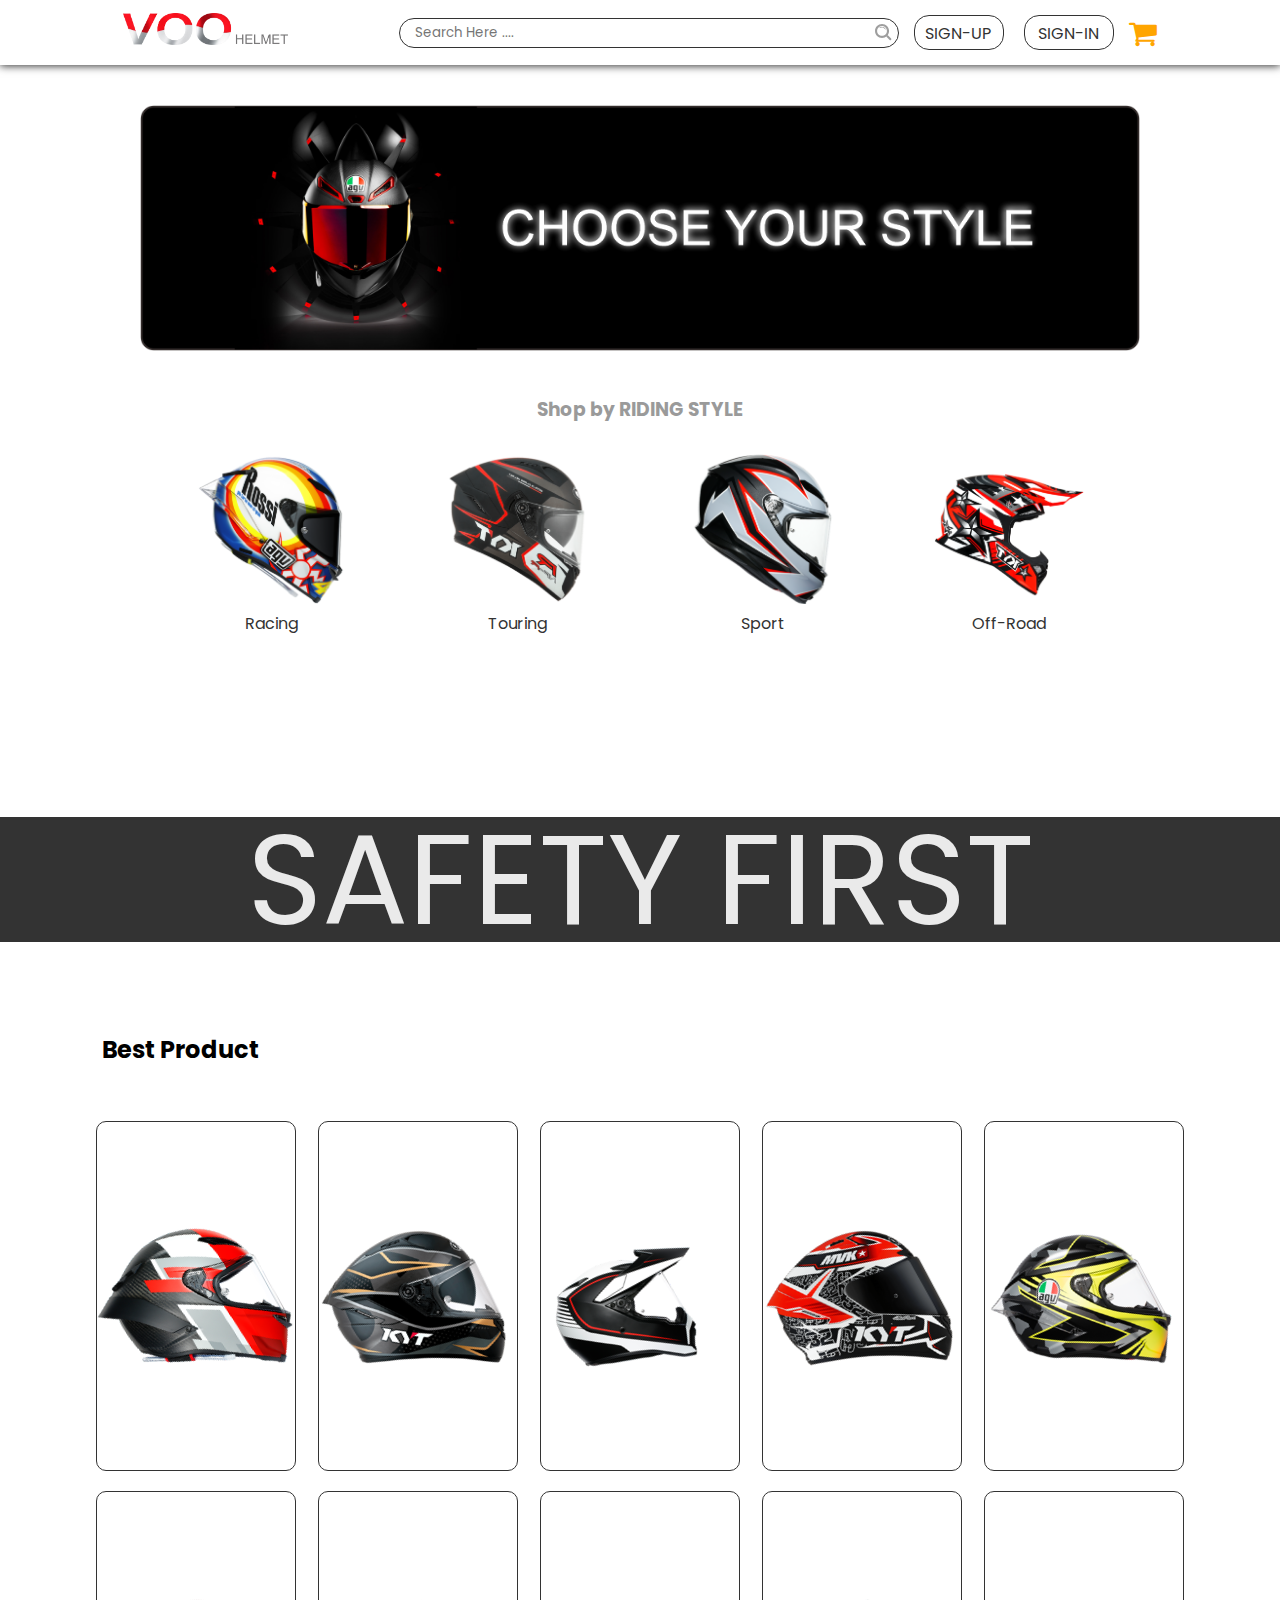
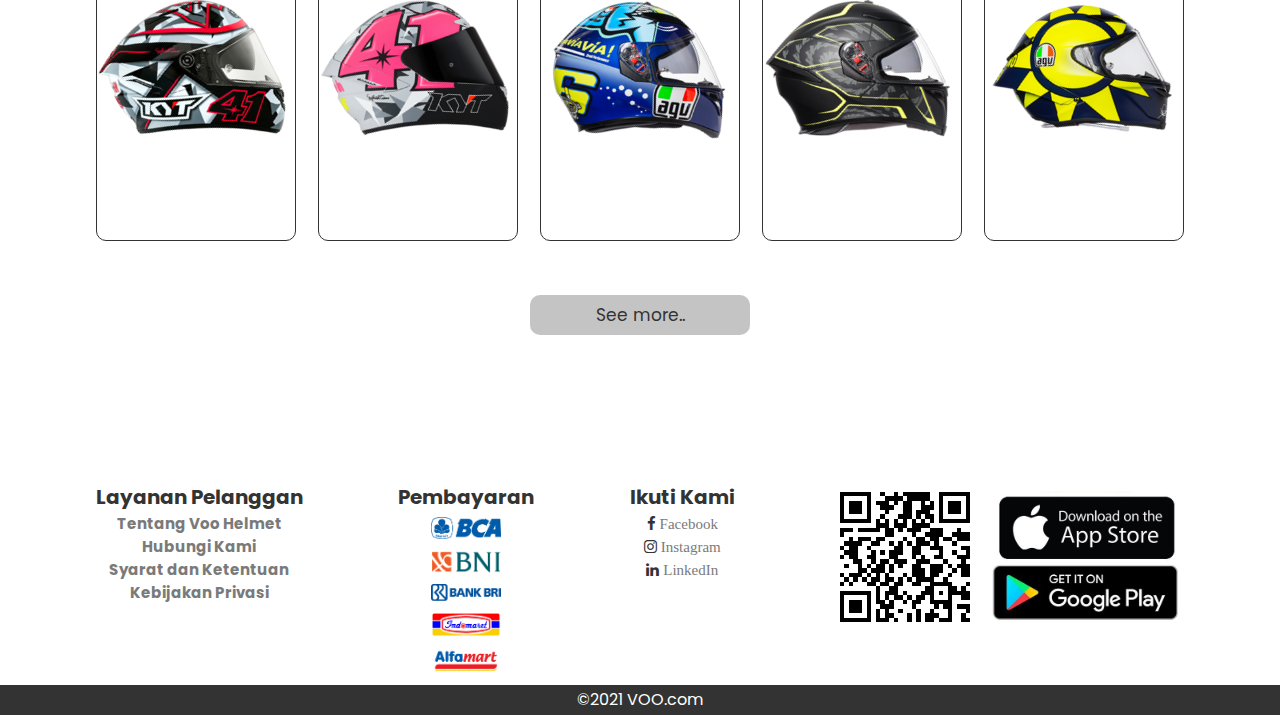
<file: index.html>
<!DOCTYPE html>
<html lang="en">
<head>
    <meta charset="UTF-8">
    <meta http-equiv="X-UA-Compatible" content="IE=edge">
    <meta name="viewport" content="width=device-width, initial-scale=1.0">
    <title>VOO | Original Helmet</title>
    <link rel="stylesheet" href="css/style.css">
    <link rel="stylesheet" href="https://cdnjs.cloudflare.com/ajax/libs/font-awesome/4.7.0/css/font-awesome.min.css">

</head>
<body>

    <!-- Navigasi -->
    <nav id="navbar">
        <div class="logo usr-select">
            <a href="/"><img src="img/logo/LOGO-voo.png" alt="Voo.com" class="logo"></a>
        </div>
        <ul class="flx">
            <li>
                <input type="text" placeholder="Search Here ...." class="font-fam">
            </li>
            
            <li>
                <div class="log flx">
                    <a class="sign up font-fam" href="register/">
                        SIGN-UP
                    </a>
                    <a class="sign in font-fam" href="login/">
                        SIGN-IN
                    </a>
                </div>
            </li>
            <li>
                <div class="user">
                    <a href="login/">
                        <i class="fa fa-user"></i>
                    </a>    
                </div>
            </li>
            <li>
                <div class="cart">
                    <a href="#"><i class="fa fa-shopping-cart" aria-hidden="true"></i></a>
                </div>
            </li>
        </ul>
    </nav>
    
    <!-- Banner -->
    <main class="container-banner slideshow-container">
        <div class="banner mySlides fade">
            <img src="img/banner/Banner1.png" alt="banner-agv">
        </div>
        <div class="banner mySlides fade">
            <img src="img/banner/Banner2.jpg" alt="banner-agv">
        </div>
        <div class="banner mySlides fade">
            <img src="img/banner/Banner3.jpg" alt="banner-agv">
        </div>
        <div class="banner mySlides fade">
            <img src="img/banner/Banner4.png" alt="banner-agv">
        </div>
        <div class="banner mySlides fade">
            <img src="img/banner/Banner5.jpg" alt="banner-agv">
        </div>
        <div class="banner mySlides fade">
            <img src="img/banner/Banner6.png" alt="banner-agv">
        </div>
        
    </main>

    <!-- Kategori -->
    <div class="category-helm">
        <h3 class="font-fam">Shop by <span>RIDING STYLE</span></h3>
        <div class="card-helm font-fam usr-select">
            <ul>
                <li>
                    <a href="#">
                        <div class="card">
                            <img src="img/helmet/pista-gp-rr-agv.png" alt="">
                            <p>Racing</p>
                        </div>
                    </a>
                </li>
                <li>
                    <a href="#">
                        <div class="card">
                            <img src="img/helmet/kyt-produk-part1_0144__DVD37741.png" alt="">
                            <p>Touring</p>
                        </div>
                    </a>
                </li>
                <li>
                    <a href="#">
                        <div class="card">
                            <img src="img/helmet/k6-ece-dot-multi.png" alt="">
                            <p>Sport</p>
                        </div>
                    </a>
                </li>
                <li>
                    <a href="#">
                        <div class="card">
                            <img src="img/helmet/DSC03696.png" alt="">
                            <p>Off-Road</p>
                        </div>
                    </a>
                </li>
            </ul>
        </div>
    </div>

    <!-- Slogan -->
    <div class="slogan font-fam usr-select">
        <p>SAFETY FIRST</p>
    </div>

    <!-- Best Product -->
    <div class="container-best-product">
        <div class="tittle font-fam usr-select">
            <h2>Best Product</h2>
        </div>
        <div class="container-card">
            <ul>
                <li>
                    <a href="#">
                        <div class="card">
                            <div class="logoagv">
                                <img src="img/logo/AGV-logoNEW.svg" alt="">
                            </div>
                            <div class="helm">
                                <img src="img/helmet/best product/pista-gp-rr-ece-dot-multi-COMPETIZIONE CARBON-WHITE-RED.png" alt="">
                            </div>
                            <div class="info">
                               <ul>
                                   <li>JUDUL</li>
                                   <li>Price</li>
                                   <li>Ratting</li>
                               </ul>
                            </div>
                        </div>
                    </a>
                </li>
                <li>
                    <a href="#">
                        <div class="card">
                            <div class="logokyt">
                                <img src="img/logo/Logo KYT.svg" alt="">
                            </div>
                            <div class="helm">
                                <img src="img/helmet/best product/Davo Replica Gold.png" alt="">
                            </div>
                            <div class="info">
                               <ul>
                                   <li>JUDUL</li>
                                   <li>Price</li>
                                   <li>Ratting</li>
                               </ul>
                            </div>
                        </div>
                    </a>
                </li>
                <li>
                    <a href="#">
                        <div class="card">
                            <div class="logoagv">
                                <img src="img/logo/AGV-logoNEW.svg" alt="">
                            </div>
                            <div class="helm">
                                <img src="img/helmet/best product/ax9-multi-ece-dot-pacific-road-matt-black-white-red.png" alt="">
                            </div>
                            <div class="info">
                               <ul>
                                   <li>JUDUL</li>
                                   <li>Price</li>
                                   <li>Ratting</li>
                               </ul>
                            </div>
                        </div>
                    </a>
                </li>
                <li>
                    <a href="#">
                        <div class="card">
                            <div class="logokyt">
                                <img src="img/logo/Logo KYT.svg" alt="">
                            </div>
                            <div class="helm">
                                <img src="img/helmet/best product/Balance Red Gun Metal.png" alt="">
                            </div>
                            <div class="info">
                               <ul>
                                   <li>JUDUL</li>
                                   <li>Price</li>
                                   <li>Ratting</li>
                               </ul>
                            </div>
                        </div>
                    </a>
                </li>
                <li>
                    <a href="#">
                        <div class="card">
                            <div class="logoagv">
                                <img src="img/logo/AGV-logoNEW.svg" alt="">
                            </div>
                            <div class="helm">
                                <img src="img/helmet/best product/corsa-r-replica-ece-dot-mir-winter-test-2018.png" alt="">
                            </div>
                            <div class="info">
                               <ul>
                                   <li>JUDUL</li>
                                   <li>Price</li>
                                   <li>Ratting</li>
                               </ul>
                            </div>
                        </div>
                    </a>
                </li>
                <li>
                    <a href="#">
                        <div class="card">
                            <div class="logokyt">
                                <img src="img/logo/Logo KYT.svg" alt="">
                            </div>
                            <div class="helm">
                                <img src="img/helmet/best product/Espargaro 2018 Fuxia.png" alt="">
                            </div>
                            <div class="info">
                               <ul>
                                   <li>JUDUL</li>
                                   <li>Price</li>
                                   <li>Ratting</li>
                               </ul>
                            </div>
                        </div>
                    </a>
                </li>
                <li>
                    <a href="#">
                        <div class="card">
                            <div class="logokyt">
                                <img src="img/logo/Logo KYT.svg" alt="">
                            </div>
                            <div class="helm">
                                <img src="img/helmet/best product/Espargaro Replica 2019 Matt Grey.png" alt="">
                            </div>
                            <div class="info">
                               <ul>
                                   <li>JUDUL</li>
                                   <li>Price</li>
                                   <li>Ratting</li>
                               </ul>
                            </div>
                        </div>
                    </a>
                </li>
                <li>
                    <a href="#">
                        <div class="card">
                            <div class="logoagv">
                                <img src="img/logo/AGV-logoNEW.svg" alt="">
                            </div>
                            <div class="helm">
                                <img src="img/helmet/best product/k3-sv-top-ece-dot-rossi-misano-2015.png" alt="">
                            </div>
                            <div class="info">
                               <ul>
                                   <li>JUDUL</li>
                                   <li>Price</li>
                                   <li>Ratting</li>
                               </ul>
                            </div>
                        </div>
                    </a>
                </li>
                <li>
                    <a href="#">
                        <div class="card">
                            <div class="logoagv">
                                <img src="img/logo/AGV-logoNEW.svg" alt="">
                            </div>
                            <div class="helm">
                                <img src="img/helmet/best product/k5-s-multi-ece-dot-tornado-matt-black-yellow-fluo.png" alt="">
                            </div>
                            <div class="info">
                               <ul>
                                   <li>JUDUL</li>
                                   <li>Price</li>
                                   <li>Ratting</li>
                               </ul>
                            </div>
                        </div>
                    </a>
                </li>
                <li>
                    <a href="#">
                        <div class="card">
                            <div class="logoagv">
                                <img src="img/logo/AGV-logoNEW.svg" alt="">
                            </div>
                            <div class="helm">
                                <img src="img/helmet/best product/pista-gp-rr-ece-dot-top-soleluna-2019.png" alt="">
                            </div>
                            <div class="info">
                               <ul>
                                   <li>JUDUL</li>
                                   <li>Price</li>
                                   <li>Ratting</li>
                               </ul>
                            </div>
                        </div>
                    </a>
                </li>
            </ul>

            <a class="link-see-more" href="#">
                <div class="see-more font-fam">
                    <p class="usr-select">See more..</p>
                </div>
            </a>
        </div>  
    </div>

    <div class="footer">
        <ul class="li font-fam">
            <li class="li-tittle flx1">Layanan Pelanggan
                <ul>
                    <li>
                        <a href="#">Tentang Voo Helmet</a>
                    </li>
                    <li>
                        <a href="#">Hubungi Kami</a>
                    </li>
                    <li>
                        <a href="#">Syarat dan Ketentuan</a>
                    </li>
                    <li>
                        <a href="#">Kebijakan Privasi</a>
                    </li>
                </ul>
            </li>
            <li class="li-tittle flx2">Pembayaran
                <ul>
                    <li><img src="img/payment/bca.png" alt=""></li>
                    <li><img src="img/payment/bni.png" alt=""></li>
                    <li><img src="img/payment/bri.png" alt=""></li>
                    <li><img src="img/payment/indomaret.png" alt=""></li>
                    <li><img src="img/payment/alfamart.png" alt=""></li>
                </ul>
            </li>
            <li class="li-tittle flx3">Ikuti Kami
                <ul class="">
                    <li>
                        <i class="fa fa-facebook">
                            <a href="#">Facebook</a>
                        </i>
                    </li>
                    <li>
                        <i class="fa fa-instagram">
                            <a href="#">Instagram</a>
                        </i>
                    </li>
                    <li>
                        <i class="fa fa-linkedin">
                            <a href="#">LinkedIn</a>
                        </i>
                    </li>
                </ul>
            </li>
            <li class="li-tittle flx4">
                <img src="img/qr code/qr code.svg" alt="" style="width: 150px;">
                <img src="img/qr code/store.jpeg" alt="" style="width: 200px;">
            </li>
        </ul>
    </div>
    <footer class="font-fam usr-select">
        <p>&copy;2021 VOO.com</p>
    </footer>

    <script>
       var slideIndex = 0;
        showSlides();
        function showSlides() {
        var i;
        var slides = document.getElementsByClassName("mySlides");
        for(i = 0; i < slides.length; i++) {
          slides[i].style.display = "none";
        }
        slideIndex++;
        if(slideIndex > slides.length) {
          slideIndex = 1
        }
        slides[slideIndex - 1].style.display = "block";
        setTimeout(showSlides, 3000);
      }

      window.onscroll = function() {myFunction()};

    var header = document.getElementById("navbar");
    var sticky = header.offsetTop;

    function myFunction() {
     if (window.pageYOffset > sticky) {
       header.classList.add("sticky");
     } else {
       header.classList.remove("sticky");
     }
}
    </script>
</body>
</html>
</file>
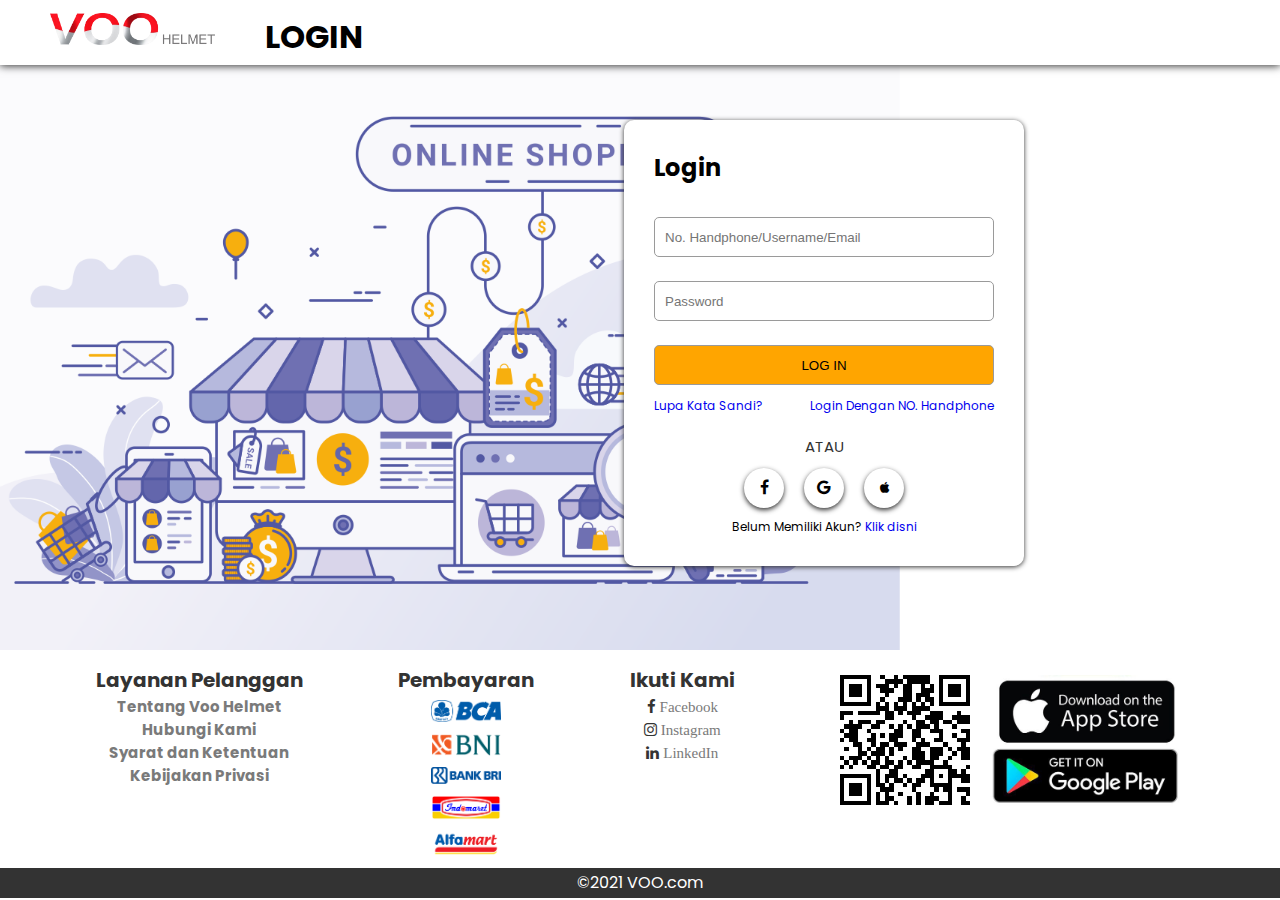
<file: login/index.html>
<!DOCTYPE html>
<html lang="en">
<head>
    <meta charset="UTF-8">
    <meta http-equiv="X-UA-Compatible" content="IE=edge">
    <meta name="viewport" content="width=device-width, initial-scale=1.0">
    <title>Login | VOO</title>
    <link rel="stylesheet" href="../css/style.css">
    <link rel="stylesheet" href="../css/responsive.css">
    <link rel="stylesheet" href="https://cdnjs.cloudflare.com/ajax/libs/font-awesome/4.7.0/css/font-awesome.min.css">



</head>
<body class="full-height">
    <!-- NAvbar -->
    <nav class="nav-login">
        <div class="logo usr-select">
            <a href="../"><img src="../img/logo/LOGO-voo.png" alt="Voo.com" class="logo"></a>
        </div>
        <h1 class="font-fam">LOGIN</h1>
    </nav>

    <main>
        <div class="full-scrn">
            <div class="form-signin font-fam">
                <ul>
                    <li>
                        <h2>Login</h2>
                    </li>
                    <form action="#" method="post">
                        <li>
                            <input type="username" name="username" id="username" placeholder="No. Handphone/Username/Email">
                        </li>
                        <li>
                            <input type="Password" name="Password" id="Password" placeholder="Password" autocomplete="">
                        </li>
                        <li>
                            <input type="button" value="LOG IN">
                        </li>
                    </form>
                        <ul class="txt">
                            <li>
                                <a href="#">
                                    Lupa Kata Sandi?
                                </a>
                            </li>
                            <li>
                                <a href="#">
                                    Login Dengan NO. Handphone
                                </a>
                            </li>
                        </ul>
                    <li class="txt-ta">
                        <p>ATAU</p>
                    </li>
                    <div class="container-log-with">
                        <li class="log-witha">
                            <div class="log-with facebook">
                                <p class="fa fa-facebook"></p>
                            </div>
                        </li>
                        <li>
                            <div class="log-with google">
                                <p class="fa fa-google"></p>
                            </div>
                        </li>
                        <li>
                            <div class="log-with apple">
                                <p class="fa fa-apple"></p>
                            </div>
                        </li>
                    </div>
                    <li>
                        Belum Memiliki Akun? <a href="../register/" style="text-decoration: none;">Klik disni</a> 
                    </li>
                </ul>
            </div>
        </div>
    </main>
    <div class="footer">
        <ul class="li font-fam">
            <li class="li-tittle flx1">Layanan Pelanggan
                <ul>
                    <li>
                        <a href="#">Tentang Voo Helmet</a>
                    </li>
                    <li>
                        <a href="#">Hubungi Kami</a>
                    </li>
                    <li>
                        <a href="#">Syarat dan Ketentuan</a>
                    </li>
                    <li>
                        <a href="#">Kebijakan Privasi</a>
                    </li>
                </ul>
            </li>
            <li class="li-tittle flx2">Pembayaran
                <ul>
                    <li><img src="../img/payment/bca.png" alt=""></li>
                    <li><img src="../img/payment/bni.png" alt=""></li>
                    <li><img src="../img/payment/bri.png" alt=""></li>
                    <li><img src="../img/payment/indomaret.png" alt=""></li>
                    <li><img src="../img/payment/alfamart.png" alt=""></li>
                </ul>
            </li>
            <li class="li-tittle flx3">Ikuti Kami
                <ul class="">
                    <li>
                        <i class="fa fa-facebook">
                            <a href="#">Facebook</a>
                        </i>
                    </li>
                    <li>
                        <i class="fa fa-instagram">
                            <a href="#">Instagram</a>
                        </i>
                    </li>
                    <li>
                        <i class="fa fa-linkedin">
                            <a href="#">LinkedIn</a>
                        </i>
                    </li>
                </ul>
            </li>
            <li class="li-tittle flx4">
                <img src="../img/qr code/qr code.svg" alt="" style="width: 150px;">
                <img src="../img/qr code/store.jpeg" alt="" style="width: 200px;">
            </li>
        </ul>
    </div>
    <footer class="font-fam usr-select">
        <p>&copy;2021 VOO.com</p>
    </footer>
</body>
</html>
</file>
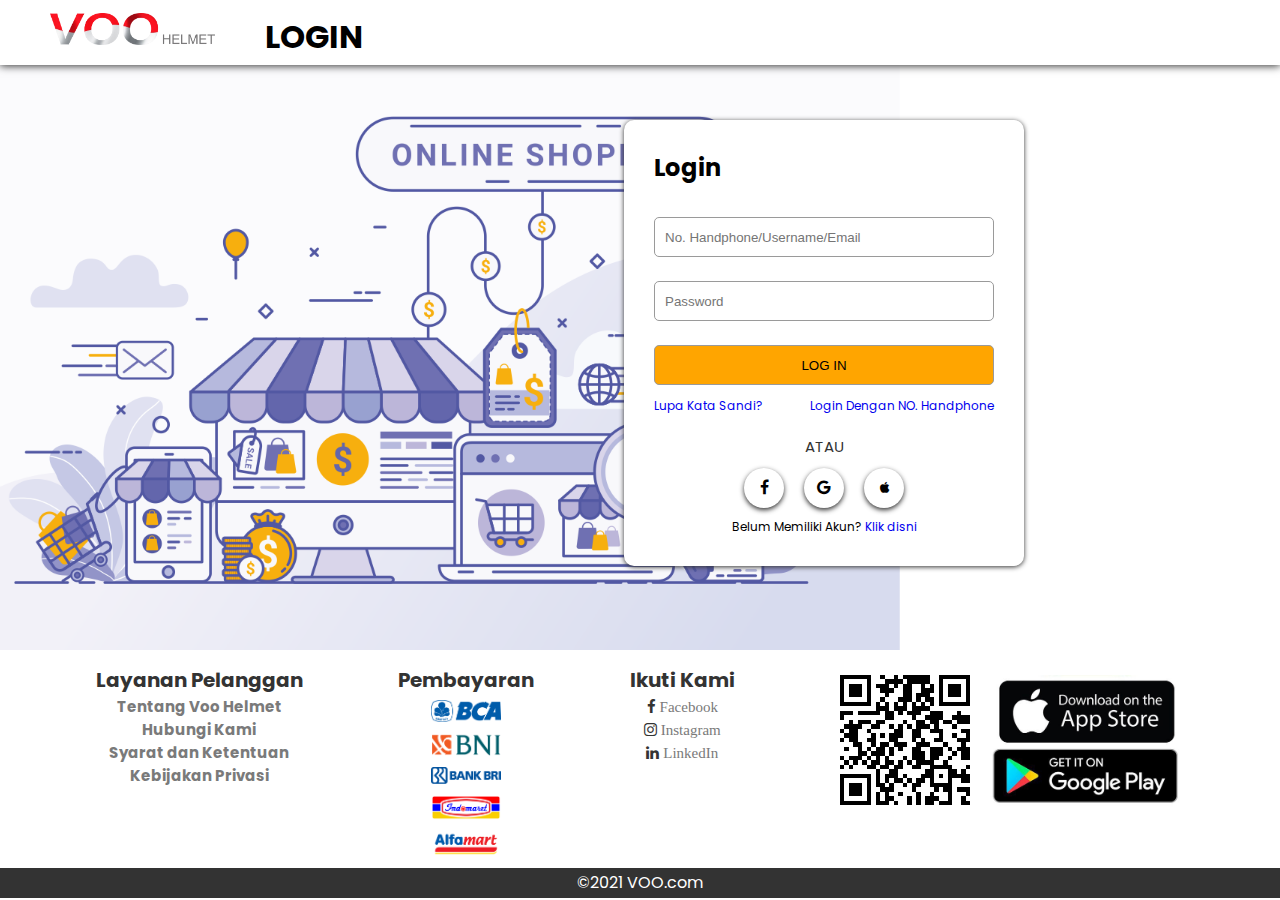
<file: signin/index.html>
<!DOCTYPE html>
<html lang="en">
<head>
    <meta charset="UTF-8">
    <meta http-equiv="X-UA-Compatible" content="IE=edge">
    <meta name="viewport" content="width=device-width, initial-scale=1.0">
    <title>Login | VOO</title>
    <link rel="stylesheet" href="../css/style.css">
    <link rel="stylesheet" href="https://cdnjs.cloudflare.com/ajax/libs/font-awesome/4.7.0/css/font-awesome.min.css">


</head>
<body class="full-height">
    <!-- NAvbar -->
    <nav class="nav-login">
        <div class="logo usr-select">
            <a href="../"><img src="../img/logo/LOGO-voo.png" alt="Voo.com" class="logo"></a>
        </div>
        <h1 class="font-fam">LOGIN</h1>
    </nav>

    <main>
        <div class="full-scrn">
            <div class="form-signin font-fam">
                <ul>
                    <li>
                        <h2>Login</h2>
                    </li>
                    <form action="#" method="post">
                        <li>
                            <input type="username" name="username" id="username" placeholder="No. Handphone/Username/Email">
                        </li>
                        <li>
                            <input type="Password" name="Password" id="Password" placeholder="Password" autocomplete="">
                        </li>
                        <li>
                            <input type="button" value="LOG IN">
                        </li>
                    </form>
                        <ul class="txt">
                            <li>
                                <a href="#">
                                    Lupa Kata Sandi?
                                </a>
                            </li>
                            <li>
                                <a href="#">
                                    Login Dengan NO. Handphone
                                </a>
                            </li>
                        </ul>
                    <li class="txt-ta">
                        <p>ATAU</p>
                    </li>
                    <div class="container-log-with">
                        <li class="log-witha">
                            <div class="log-with facebook">
                                <p class="fa fa-facebook"></p>
                            </div>
                        </li>
                        <li>
                            <div class="log-with google">
                                <p class="fa fa-google"></p>
                            </div>
                        </li>
                        <li>
                            <div class="log-with apple">
                                <p class="fa fa-apple"></p>
                            </div>
                        </li>
                    </div>
                    <li>
                        Belum Memiliki Akun? <a href="../signup/" style="text-decoration: none;">Klik disni</a> 
                    </li>
                </ul>
            </div>
        </div>
    </main>
    <div class="footer">
        <ul class="li font-fam">
            <li class="li-tittle flx1">Layanan Pelanggan
                <ul>
                    <li>
                        <a href="#">Tentang Voo Helmet</a>
                    </li>
                    <li>
                        <a href="#">Hubungi Kami</a>
                    </li>
                    <li>
                        <a href="#">Syarat dan Ketentuan</a>
                    </li>
                    <li>
                        <a href="#">Kebijakan Privasi</a>
                    </li>
                </ul>
            </li>
            <li class="li-tittle flx2">Pembayaran
                <ul>
                    <li><img src="../img/payment/bca.png" alt=""></li>
                    <li><img src="../img/payment/bni.png" alt=""></li>
                    <li><img src="../img/payment/bri.png" alt=""></li>
                    <li><img src="../img/payment/indomaret.png" alt=""></li>
                    <li><img src="../img/payment/alfamart.png" alt=""></li>
                </ul>
            </li>
            <li class="li-tittle flx3">Ikuti Kami
                <ul class="">
                    <li>
                        <i class="fa fa-facebook">
                            <a href="#">Facebook</a>
                        </i>
                    </li>
                    <li>
                        <i class="fa fa-instagram">
                            <a href="#">Instagram</a>
                        </i>
                    </li>
                    <li>
                        <i class="fa fa-linkedin">
                            <a href="#">LinkedIn</a>
                        </i>
                    </li>
                </ul>
            </li>
            <li class="li-tittle flx4">
                <img src="../img/qr code/qr code.svg" alt="" style="width: 150px;">
                <img src="../img/qr code/store.jpeg" alt="" style="width: 200px;">
            </li>
        </ul>
    </div>
    <footer class="font-fam usr-select">
        <p>&copy;2021 VOO.com</p>
    </footer>
</body>
</html>
</file>
<file: css/style.css>
@import url('https://fonts.googleapis.com/css2?family=Poppins:wght@300&display=swap');

* {
    margin: 0;
    padding: 0;
    box-sizing: border-box;
}

.font-fam {
    font-family: 'Poppins', sans-serif;
}

.flx {
    display: flex;
}

.usr-select {
    -webkit-touch-callout: none;
    -webkit-user-select: none;
    -khtml-user-select: none;
    -moz-user-select: none;
    -ms-user-select: none;
    user-select: none;
}
.sticky {
    width: 100%;
    height: 65px;
    top: 0;
    background-color: rgba(255, 255, 255, 0.5);
    box-shadow: 0 1px 8px #333;
    display: flex;
    justify-content: space-evenly;
    padding: 13px;
    position: fixed;
    backdrop-filter: blur(2px);
    z-index: 1;
}

/* NAVIGASI BAR START HERE */
nav {
    width: 100%;
    height: 65px;
    background-color: #fff;
    box-shadow: 0 1px 8px #333;
    display: flex;
    justify-content: space-evenly;
    padding: 13px;
    transition: 1s;
}

nav ul {
    display: flex;
    list-style: none;
}

nav ul li {
    margin: 10px auto;
}

nav .logo {
    width: 165px;
}

nav ul input[type=text] {
    background-image: url("../img/icon/search.svg");
    background-repeat: no-repeat;
    background-position-x: right;
    align-items: center;
    padding-left: 15px;
    padding-right: 30px;
    border: 1px solid #333;
    border-radius: 15px;
    width: 500px;
    height: 30px;
    margin-top: -5px;
}


.log {
    padding: 5px;
}

.sign:hover:first-child {
    background-color: orange;
}

.sign:hover:last-child {
    background-color: orange;
}

.sign {
    width: 90px;
    height: 35px;
    border: 1px solid #333;
    text-align: center;
    line-height: 35px;
    margin: -13px 10px;
    border-radius: 15px;
    cursor: pointer;
}

.log a {
    text-decoration: none;
    color: #333;
    user-select:none;
    -moz-user-select:none;
    -ms-user-select:none;
    -khtml-user-select:none;
    -webkit-user-select:none
}

nav .user a {
    color: orange;
    text-decoration: none;
}

nav .user {
    display: none;
    margin-top: -4px;
    font-size: 30px;
}

nav .cart a {
    color: orange;
    text-decoration: none;
}

nav .cart {
    margin-top: -6px;
    font-size: 30px;
}
/* NAVIGASI BAR END HERE */


/* BANNER START HERE */
/* Slide SHOW */
.mySlides {
  display: none
}

.slideshow-container {
  max-width: 1000px;
  position: relative;
  margin: auto;
}

.fade {
  -webkit-animation-name: fade;
  -webkit-animation-duration: 1.5s;
  animation-name: fade;
  animation-duration: 1.5s;
}
@-webkit-keyframes fade {
  from {
    opacity: .4
  }
  to {
    opacity: 1
  }
}
@keyframes fade {
  from {
    opacity: .4
  }
  to {
    opacity: 1
  }
}
.container-banner {
    width: 90%;
    margin: 20px auto;
}

main .banner img {
    margin: 20px auto;
    width: 100%;
}
/* BANNER END HERE */


/* CATEGORY STRART HERE */
.category-helm {
    width: 80%;
    margin: 20px auto;
    text-align: center;
    color: #9A9A9A;
}

.category-helm span {
    font-weight: bold;
}

.card-helm {
    height: 200px;
    color: #333;
}

.card-helm ul {
    margin: 20px;
    display: flex;
    flex-wrap: wrap;
    justify-content: space-around;
    list-style: none;
    
}

.card-helm ul li {
    width: 150px;
    height: 200px;
}

.card-helm a {
    text-decoration: none;
    color: #333;
}

.card-helm .card {
    padding: 10px 0;
    height: 100%;
}

.card-helm ul li img {
    width: 100%;
}
/* CATEGORY END HERE */


/* SLOGAN START HERE */
.slogan {
    width: 100%;
    background-color: #333;
    margin-top: 173px;
    text-align: center;
    align-items: center;
    line-height: 125px;
}

.slogan p {
    font-size: 10vw;
    color: #eaeaea;
}
/* SLOGAN END IN HERE */


/* Best Product */
.container-best-product {
    width: 90%;
    height: 1000px;
    margin: 70px auto;
    padding: 20px;
}

.container-best-product .container-card ul {
    width: 100%;
    margin-top: 44px ;
    display: flex;
    justify-content: space-evenly;
    flex-wrap: wrap;
    list-style: none;
}

.container-best-product .tittle {
    margin-left: 18px;
}

.container-card ul .card {
    width: 200px;
    height: 350px;
    margin: 10px 10px;
    padding: 10px;
    background-color: #Fff;
    transition: 0.8s;
    border-radius: 10px;
    border: 1px solid #333;
    overflow: hidden;
}

.container-card .card:hover {
    box-shadow: 1px 1px 20px #333;
}


/* Logo AGV */
.container-card .logoagv {
    height: 10px;
    text-align: center;
}

.container-card .logoagv img {
    height: 100%;
    transform: scale(20) translateY(6px);
    transition: 1s;
    opacity: 0;
}

.container-card .card:hover .logoagv img {
    transform: scale(7) translateY(5px);
    opacity: 100%;
}

/* Logo KYT */

.container-card .logokyt {
    height: 10px;
    text-align: center;
}

.container-card .logokyt img {
    height: 100%;
    opacity: 0%;
    transform: scale(25) translateY(6px) rotate(90deg);
    transition: 1s;
}

.container-card .card:hover .logokyt img {
    transform: scale(7) translateY(5px);
    opacity: 100%;
}

.container-card .helm {
    transform: scale(0.9) rotate(-28deg) translateY(70px) translateX(-50px);
    transform-origin: initial;
    transition: 1s;
}

.container-card .helm:nth-child(3) img {
    transform: scale(0.9) rotate(-100deg) translateY(70px) translateX(-50px);
    transform-origin: initial;
    transition: 1s;
}

.container-card .card:hover .helm {
    transform: scale(0.9) rotate( 0deg) translateY(60px) translateX(-12px)
}

.container-card .info {
    width: 100%;
    height: 100px;
    background-color: rgba(64, 64, 64, 0.4);
    border-bottom-left-radius: 10px;
    border-bottom-right-radius: 10px;
    transform:scale(1.11) translateY(20px);
    align-items: center;
    padding: 0 10px;
    box-sizing: border-box;
    opacity: 0;
    transition: 0.8s;
}

.container-card .card:hover .info {
    opacity: 1;
}

.container-card .info ul {
    display: inline-block;
    padding-bottom: 10px;
}

.container-card .info ul li {
    transform: translateY(-15px);
}

/* See More */
.container-card .link-see-more {
    text-decoration: none;
    color: #333;
}

.see-more {
    font-size: 17px;
    margin: 44px auto;
    text-align: center;
    line-height: 40px;
    width: 220px;
    height: 40px;
    background-color: #C4C4C4;
    border-radius: 10px;
}

.see-more:hover {
    background-color: #333;
    color: #eaeaea;
}

/* Footer */
.footer {
    width: 100%;
    text-align: center;
}
.footer .li{
    display: flex;
    flex-wrap: wrap;
    justify-content: space-evenly;
}

.footer .li-tittle {
    font-weight: bold;
}

.li-tittle {
    font-size: 20px;
    color: #333;
}

.li-tittle ul li {
    font-size: 15px;
}

.li-tittle ul li a{
    text-decoration: none;
    color: rgb(122, 122, 122);
}

.li-tittle ul li a:hover {
    color: #333;
}

.footer ul li {
    list-style: none;
}


/* Payment */
.flx2 ul li {
    margin: 5px;
}

.footer .flx2 img {
    width: 70px;
}

.footer .flx4 img:nth-child(2) {
    cursor: pointer;
}

/* Footer Copyright */
footer {
    text-align: center;
    background-color: #333;
    width: 100%;
    height: 30px;
    line-height: 30px;
    color: #fff;
}

/* BUG */
@media screen and (max-width: 1265px) {
    .footer {
        margin-top: 400px;
    }
}

@media screen and (max-width: 1022px) {
    .footer {
        margin-top: 800px;
    }
}
@media screen and (max-width: 777px) {
    .footer {
        margin-top: 1200px;
    }
}


/* Tablet */
@media screen and (max-width: 992px) {
    nav ul input[type=text] {
        width: 100%;
    }

    .slogan {
        margin-top: 200px;
    }

    .container-card .card .helm {
        transform: scale(0.9) rotate( 0deg) translateY(60px) translateX(-12px)
    }

    .container-card .logokyt img {
        transform: scale(7) translateY(5px);
        opacity: 100%;
    }

    .container-card .logoagv img {
        transform: scale(7) translateY(5px);
        opacity: 100%;
    }
    .container-card .card .info {
        opacity: 1;
    }
}

/* Phone */

@media screen and (max-width:600px) {
    nav ul input[type=text] {
        display: none;
    }

    .sign {
        display: none;
    }

    nav {
        justify-content: space-between;
        padding-left: 50px;
        padding-right: 50px;
    }

    nav .user {
        display: inline-flex;
        margin: -4px 20px;
    }
    .container-best-product {
        margin: 20px auto;
        padding: 0px;
    }
    .container-card ul .card {
        margin: 10px 0px;
    }

    .footer li {
        display: block;
    }
}

@media screen and (max-width:500px) {
    nav {
        padding-left: 10px;
        padding-right: 10px;
    }
    .card-helm ul li {
        width: 120px;
    }
    .container-card ul .card {
        width: 150px;
        height: 300px;
    }
    .container-card .card .helm {
        transform: scale(0.7) rotate( 0deg) translateY(40px) translateX(-35px);
    }
    .container-card .card:hover .helm {
        transform: scale(0.7) rotate( 0deg) translateY(40px) translateX(-35px)
    }

    .container-card .logokyt img {
        transform: scale(6) translateY(5px);
        opacity: 100%;
    }

    .container-card .logoagv img {
        transform: scale(6) translateY(5px);
        opacity: 100%;
    }
    .container-card .info {
        transform: scale(1.2) translateY(-30px);
    }
    .footer {
        margin-top: 900px;
    }
}




/* Login */
.full-height {
    background-image: url(../login/bg.png);
    background-repeat: no-repeat;
    background-size: 1000px;
    background-position-x: -100px;
    background-position-y: 50px;    
}
.nav-login {
    justify-content: flex-start;
    padding-left: 50px;
    padding-right: 500px;
}

.nav-login h1 {
    margin-left: 50px;
}

/* MAin */
.full-scrn {
    height: 600px;
}

.form-signin{
    width: 400px;
    box-shadow: 0 1px 5px #333;
    padding: 30px;
    background-color: #fff;
    align-items: center;
    text-align: center;
    position: absolute;
    right: 20%;
    top: 120px;
    border-radius: 10px;
}
.form-signin li:nth-child(1) {
    text-align: left;
}
.form-signin ul {
    list-style: none;
}

.form-signin form {
    margin-top: 20px;
}

.form-signin ul li input {
    margin: 12px auto;
    height: 40px;
    width: 100%;
    border: 1px solid #9A9A9A;
    border-radius: 5px;
    padding-left: 10px;
    padding-right: 10px;
}

.form-signin ul li input:focus-within {
    box-shadow: 0px 1px 5px rgb(177, 177, 177);
    border: 1px solid #eaeaea;
}

.form-signin input[type=button] {
    background-color: orange;
    cursor: pointer;
}

.form-signin input[type=button]:hover {
    background-color: rgb(201, 138, 22);
}

.form-signin .txt {
    display: flex;
    justify-content: space-between;
    font-size: 12px;
}

.form-signin .txt a {
    text-decoration: none;
}

.form-signin .txt-ta {
    color: #333;
    margin-top: 20px;
    font-size: 15px;
}

.container-log-with {
    display: flex;
    justify-content: center;
}

.container-log-with .log-with {
    width: 40px;
    height: 40px;
    border-radius: 20px;
    background-color: #fff;
    margin: 10px;
    text-align: center;
    line-height: 40px;
    box-shadow: 0px 2px 5px #333;
    cursor: pointer;
}

.container-log-with .log-with:hover {
    background-color: #c9c9c9;
}

.form-signin ul li:last-child {
    font-size: 12px;
}

.abslut {
    position: absolute;
    bottom: 0;
}

/* SIGNUP */
.form-signup{
    width: 400px;
    box-shadow: 0 1px 5px #333;
    padding: 30px;
    background-color: #fff;
    align-items: center;
    text-align: center;
    position: absolute;
    right: 180px;
    top: 120px;
    border-radius: 10px;
}
.form-signup li:nth-child(1) {
    text-align: left;
}
.form-signup ul {
    list-style: none;
}

.form-signup form {
    margin-top: 20px;
}

.form-signup ul li input {
    margin: 12px auto;
    height: 40px;
    width: 100%;
    border: 1px solid #9A9A9A;
    border-radius: 5px;
    padding-left: 10px;
    padding-right: 10px;
}

.form-signup ul li input:focus-within {
    box-shadow: 0px 1px 5px rgb(177, 177, 177);
    border: 1px solid #eaeaea;
}

.form-signup input[type=button] {
    background-color: orange;
    cursor: pointer;
}

.form-signup input[type=button]:hover {
    background-color: rgb(201, 138, 22);
}

.form-signup .txt {
    display: flex;
    justify-content: space-between;
    font-size: 12px;
}

.form-signup .txt a {
    text-decoration: none;
}

.form-signup .txt-ta {
    color: #333;
    margin-top: 20px;
    font-size: 15px;
}

.container-log-with {
    display: flex;
    justify-content: center;
}

.container-log-with .log-with {
    width: 40px;
    height: 40px;
    border-radius: 20px;
    background-color: #fff;
    margin: 10px;
    text-align: center;
    line-height: 40px;
    box-shadow: 0px 2px 5px #333;
    cursor: pointer;
}

.container-log-with .log-with:hover {
    background-color: #c9c9c9;
}

.form-signup ul li:last-child {
    font-size: 12px;
}
</file>
<file: css/responsive.css>
/* BUG */
@media screen and (max-width: 1265px) {
    .footer {
        margin-top: 0px;
    }
}

@media screen and (max-width: 1022px) {
    .footer {
        margin-top: 0px;
    }
}

@media screen and (max-width: 992px) {
    .full-height {
        background-size: 100%;
        background-position-x: 0;
        background-position-y: 50px;  
    }
}
@media screen and (max-width: 777px) {
    .footer {
        margin-top: 0px;
    }

    .form-signin {
        right: 30%;
        left: 20%;
    }

    .full-height {
        background-size: 100%;
    }
}
@media screen and (max-width: 550px) {
    .form-signin {
        margin: auto;
        width: 300px;
    }
}
</file>
